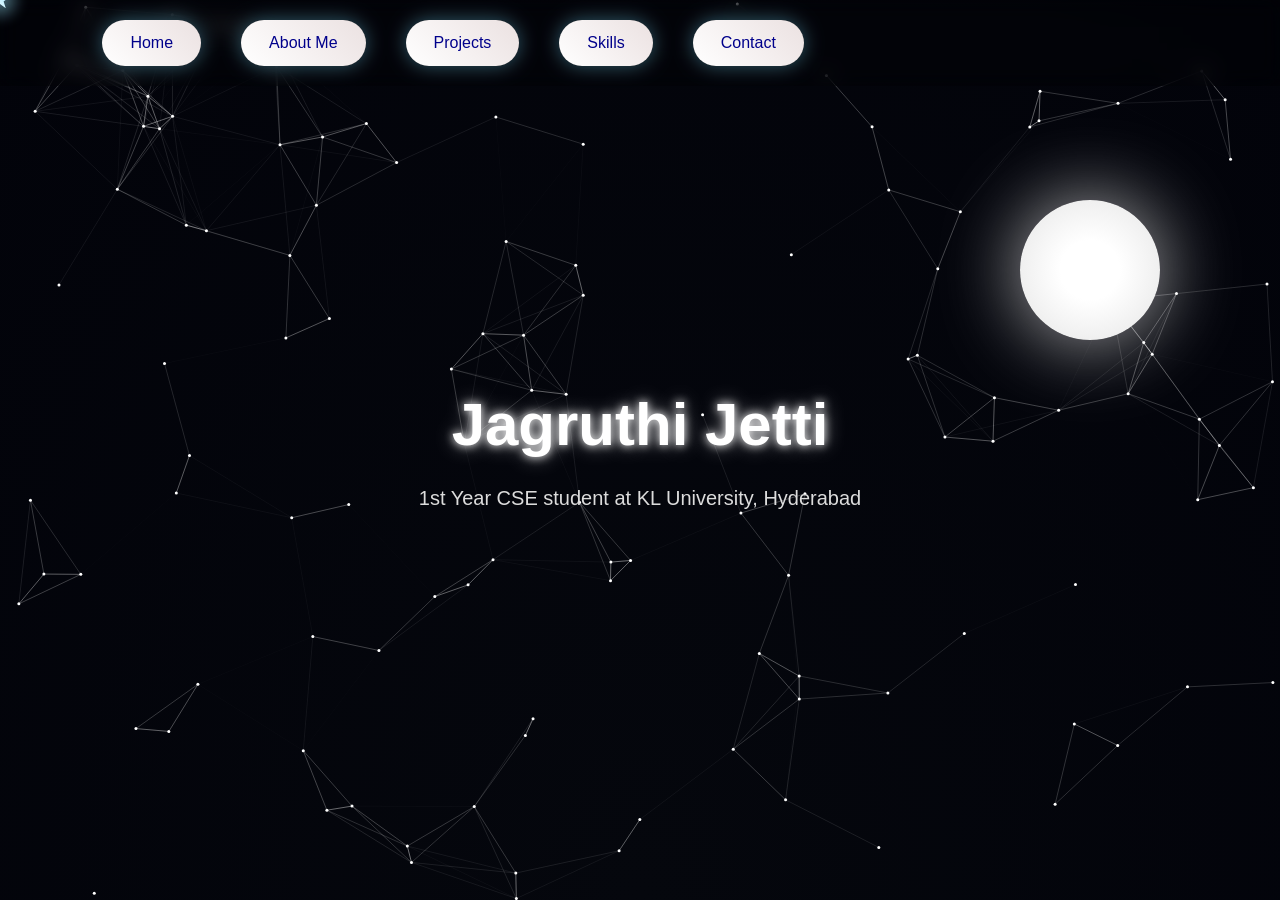
<file: index.html>
<!DOCTYPE html>
<html>
<head>
    <title>Portfolio</title>
    <link rel="stylesheet" href="style.css">
</head>

<body>
    <div class="cursor"></div>
    <div class="star-cursor"></div>
    <div class="star-glow"></div>
    <div class="moon"></div>
    <canvas id="constellation"></canvas>

<nav>
    <ul>
        <li><a href="index.html" class="magnetic">Home</a></li>
        <li><a href="aboutme.html" class="magnetic">About Me</a></li>
        <li><a href="projects.html" class="magnetic">Projects</a></li>
        <li><a href="skills.html" class="magnetic">Skills</a></li>
        <li><a href="contact.html" class="magnetic">Contact</a></li>
    </ul>
</nav>
<section class="hero">
    <h1>Jagruthi Jetti</h1>
    <br>
    <p>1st Year CSE student at KL University, Hyderabad</p>
    
</section>
<script src="space.js"></script>
</body>
</html>
</file>
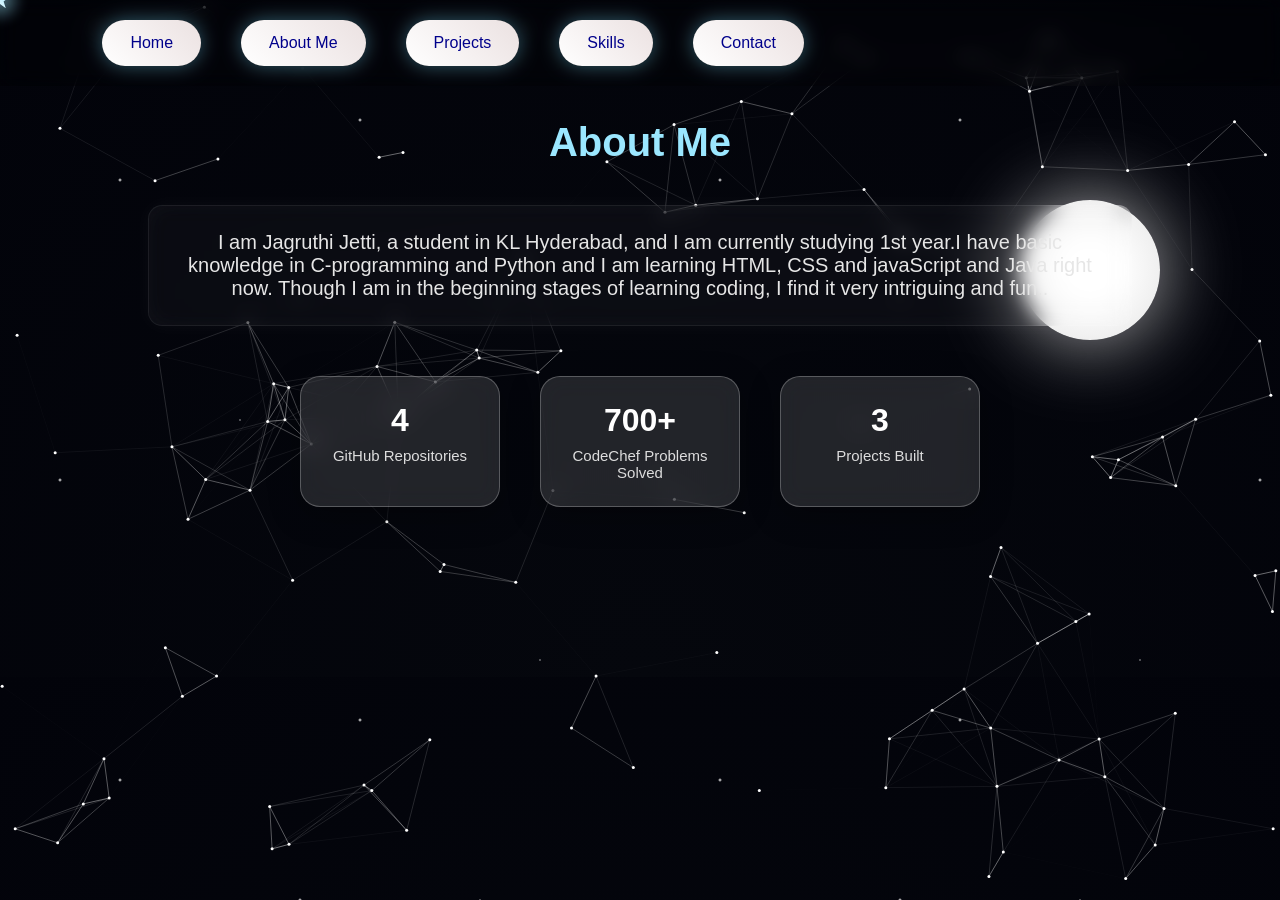
<file: aboutme.html>
<!DOCTYPE html>
<html>
<head>
<title>About Me</title>
<link rel="stylesheet" href="style.css">
</head>

<body>

<div class="star-cursor"></div>
<div class="star-glow"></div>
<canvas class="stars"></canvas>
<div class="moon"></div>    
<canvas id="constellation"></canvas>

<nav>
<ul>
<li><a href="index.html" class="magnetic">Home</a></li>
<li><a href="aboutme.html" class="magnetic">About Me</a></li>
<li><a href="projects.html" class="magnetic">Projects</a></li>
<li><a href="skills.html" class="magnetic">Skills</a></li>
<li><a href="contact.html" class="magnetic">Contact</a></li>
</ul>
</nav>

<section class="section">
<h2>About Me</h2>
<div class="card">
<p style="font-size: 20px;">I am Jagruthi Jetti, a student in KL Hyderabad, and I am currently studying 1st year.I have basic knowledge in C-programming and Python and I am learning HTML, CSS and javaScript and Java right now. Though I am in the beginning stages of learning coding, I find it very intriguing and fun..
</p>
</div>

<div class="stats-container">
    <div class="glass-card">
        <h3>4</h3>
        <p>GitHub Repositories</p>
    </div>
    <div class="glass-card">
        <h3>700+</h3>
        <p>CodeChef Problems Solved</p>
    </div>
    <div class="glass-card">
        <h3>3</h3>
        <p>Projects Built</p>
    </div>
</div>
</section>

<script src="space.js"></script>
</body>

</html>
</file>
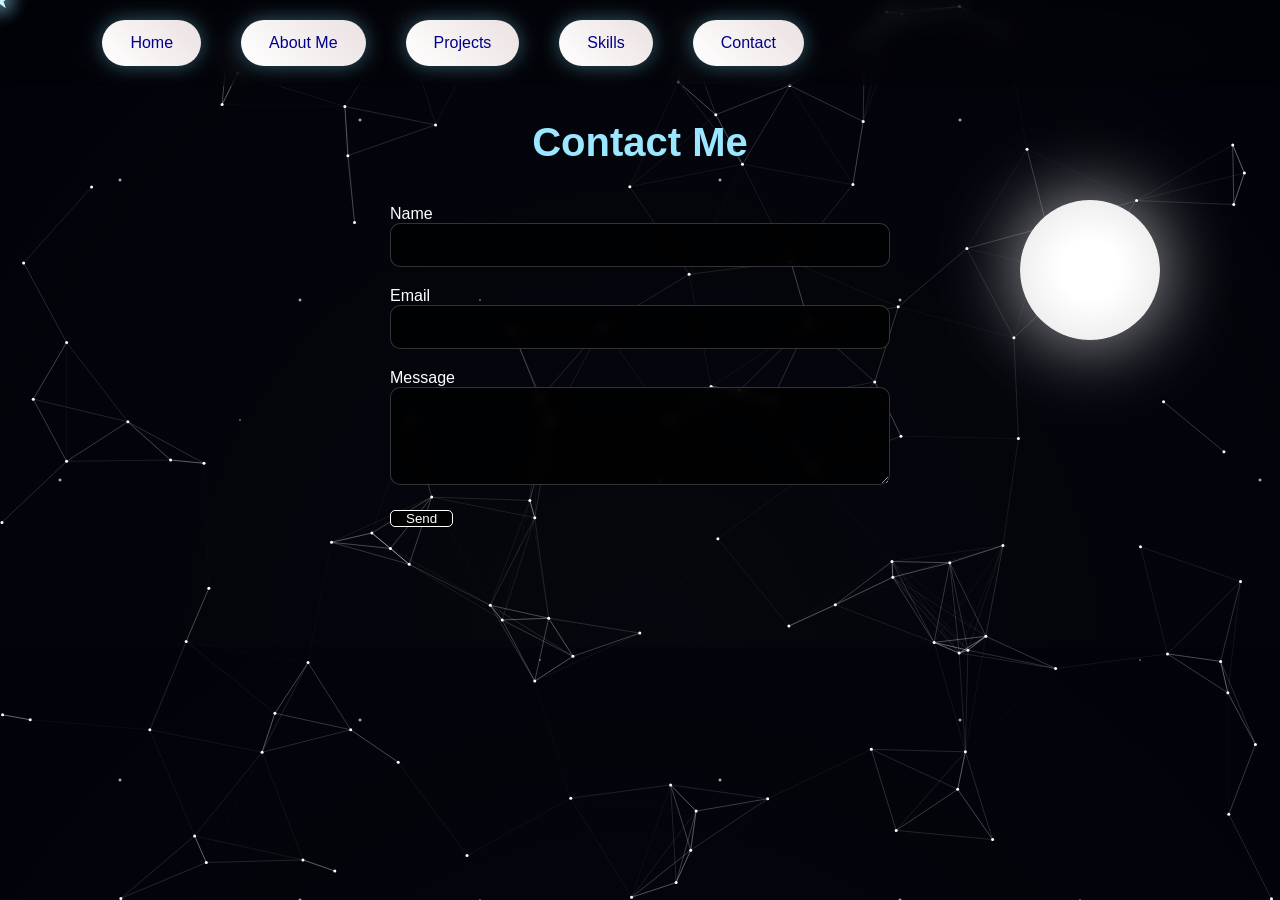
<file: contact.html>
<!DOCTYPE html>
<html>
<head>
<title>Contact</title>
<link rel="stylesheet" href="style.css">
</head>

<body>

<canvas class="stars"></canvas>
<div class="moon"></div>
<div class="star-cursor"></div>
<div class="star-glow"></div>
<canvas id="constellation"></canvas>
<nav>

<ul>
<li><a href="index.html" class="magnetic">Home</a></li>
<li><a href="aboutme.html" class="magnetic">About Me</a></li>
<li><a href="projects.html" class="magnetic">Projects</a></li>
<li><a href="skills.html" class="magnetic">Skills</a></li>
<li><a href="contact.html" class="magnetic">Contact</a></li>
</ul>

</nav>

<section class="section">

<h2>Contact Me</h2>
<form>
    <label>Name</label><br>
    <input type="text"><br>
    <label>Email</label><br>
    <input type="email"><br>
    <label>Message</label><br>
    <textarea rows="4" cols="30"></textarea><br>
    <button type="submit" class="submit">Send</button>
</form>

</section>

<script src="space.js"></script>
</body>

</html>
</file>
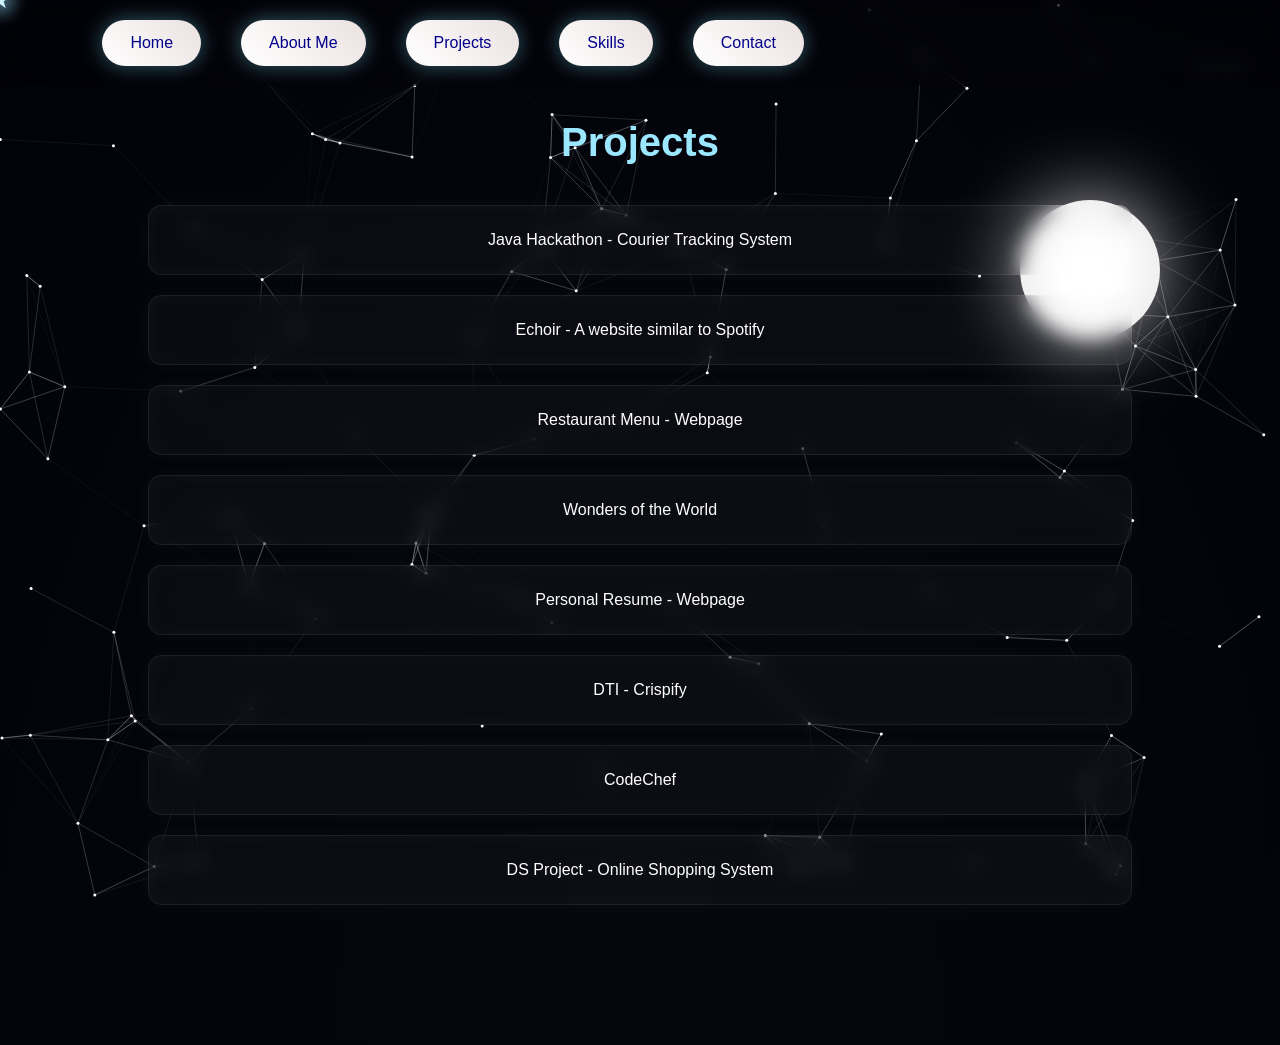
<file: projects.html>
<!DOCTYPE html>
<html>
<head>
<title>Projects</title>
<link rel="stylesheet" href="style.css">
</head>

<body>
<div class="cursor"></div>
<div class="star-cursor"></div>
<div class="star-glow"></div>
<div class="moon"></div>
<canvas id="constellation"></canvas>

<nav>


<ul>
<li><a href="index.html" class="magnetic">Home</a></li>
<li><a href="aboutme.html" class="magnetic">About Me</a></li>
<li><a href="projects.html" class="magnetic" >Projects</a></li>
<li><a href="skills.html" class="magnetic">Skills</a></li>
<li><a href="contact.html" class="magnetic">Contact</a></li>
</ul>

</nav>

<section class="section">

<h2>Projects</h2>

<div class="card"><a href="https://github.com/jagruthijetti/Courier-Parcel-Tracking-System/blob/main/ParcelStatus.java">Java Hackathon - Courier Tracking System</a></div>
<div class="card"><a href=" https://jagruthijetti.github.io/Echoir/">Echoir - A website similar to Spotify</a></div>
<div class="card"><a href="RestaurantMenu.html">Restaurant Menu - Webpage</a></div>
<div class="card"><a href="Wonders.html">Wonders of the World</a></div>
<div class="card"><a href="Resume.html">Personal Resume - Webpage</a></div>
<div class="card"><a href="https://www.figma.com/make/EQYTJ5U5sS2xhYxp9VAQUl/Crispify-Air-Fryer-Control-App?fullscreen=1&t=jWS13bNUU5dZIjB7-1">DTI - Crispify</a></div>
<div class="card"><a href="https://www.codechef.com/users/jagruthi_406">CodeChef</a></div>
<div class="card"><a href="https://github.com/jagruthijetti/Online-Shopping-System/blob/main/ECommerceSystem.java">DS Project - Online Shopping System</a></div>

</section>

<script src="space.js"></script>


</body>

</html>
</file>
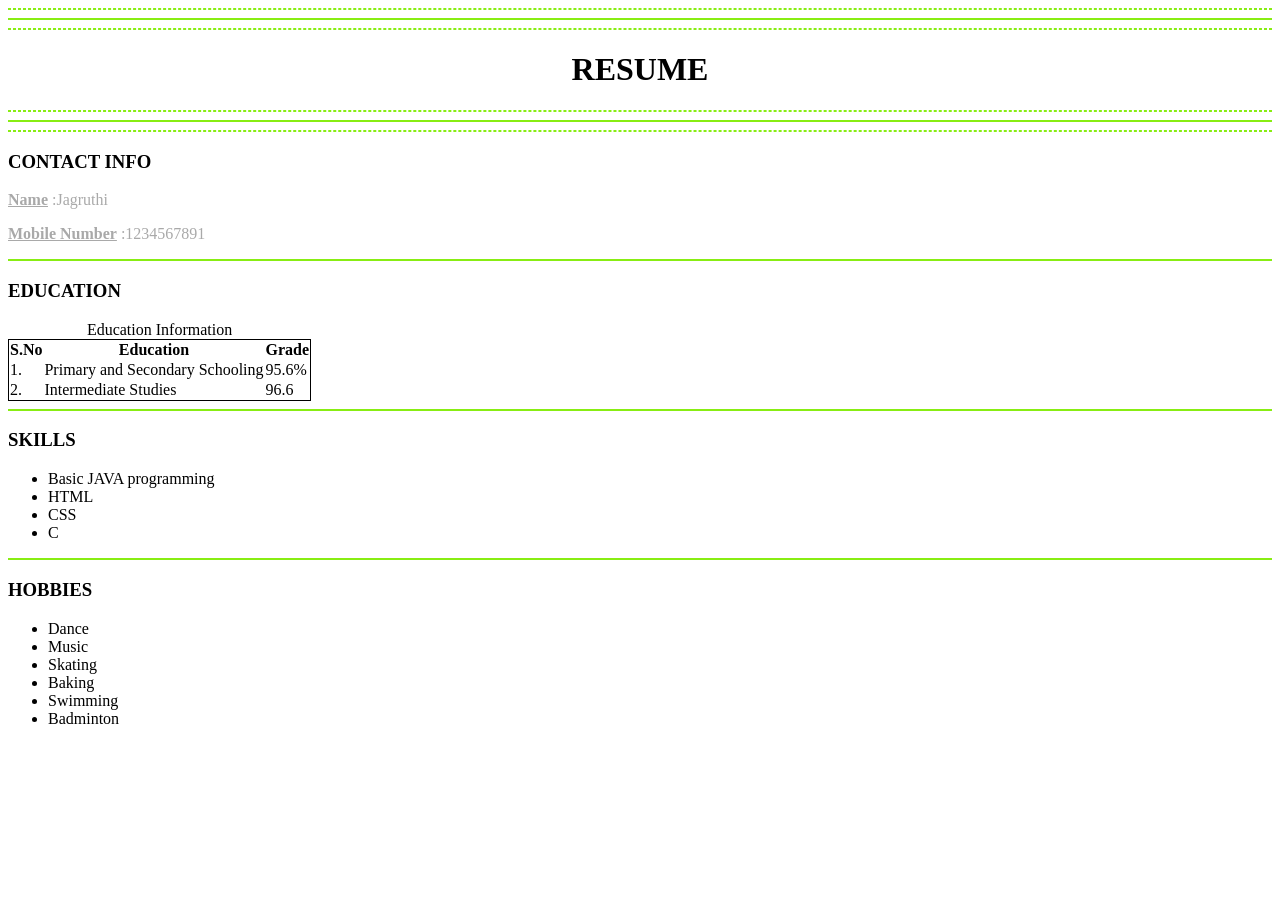
<file: Resume.html>
<!DOCTYPE html>
<html>
    <head>
        <title>Simple Resume</title>
    </head>
    <body>
            <hr style="border-style: dashed;color:  rgb(136, 237, 19);">
            <hr style="border-style: double;color: rgb(136, 237, 19);">
            <hr style="border-style: dashed;color: rgb(136, 237, 19);">
            <h1 style="text-align: center;"><bold>RESUME</bold></h1>
            <hr style="border-style: dashed;color: rgb(136, 237, 19);">
            <hr style="border-style: double; color: rgb(136, 237, 19);">
            <hr style="border-style: dashed;color: rgb(136, 237, 19);">
            <h3><b>CONTACT INFO</b></h3>
            <p style="color: darkgray;"><u><strong>Name</strong></u> :Jagruthi</p>
            <p style="color: darkgray;"><u><strong>Mobile Number</strong></u> :1234567891</p>
            <hr style="border-style: double; color: rgb(136, 237, 19);">
            <h3><b>EDUCATION</b></h3>
            <table style="border: 1px solid black; border-collapse: collapse;">
                <caption>Education Information</caption>
                <tr>
                    <th>S.No</th>
                    <th>Education</th>
                    <th>Grade</th>
                </tr>
                <tr>
                    <td>1.</th>
                    <td>Primary and Secondary Schooling</th>
                    <td>95.6%</th>
                </tr>
                <tr>
                    <td>2.</th>
                    <td>Intermediate Studies</th>
                    <td>96.6</th>
                </tr>
            </table>
            <hr style="border-style: double; color: rgb(136, 237, 19);">
            <h3><b>SKILLS</b></h3>
            <ul>
                <li>Basic JAVA programming</li>
                <li>HTML</li>
                <li>CSS</li>
                <li>C</li>
            </ul>
            <hr style="border-style: double; color: rgb(136, 237, 19);">
            <h3><b>HOBBIES</b></h3>
            <ul>
                <li>Dance</li>
                <li>Music</li>
                <li>Skating</li>
                <li>Baking</li>
                <li>Swimming</li>
                <li>Badminton</li>
            </ul>
    </body>
</html>
</file>
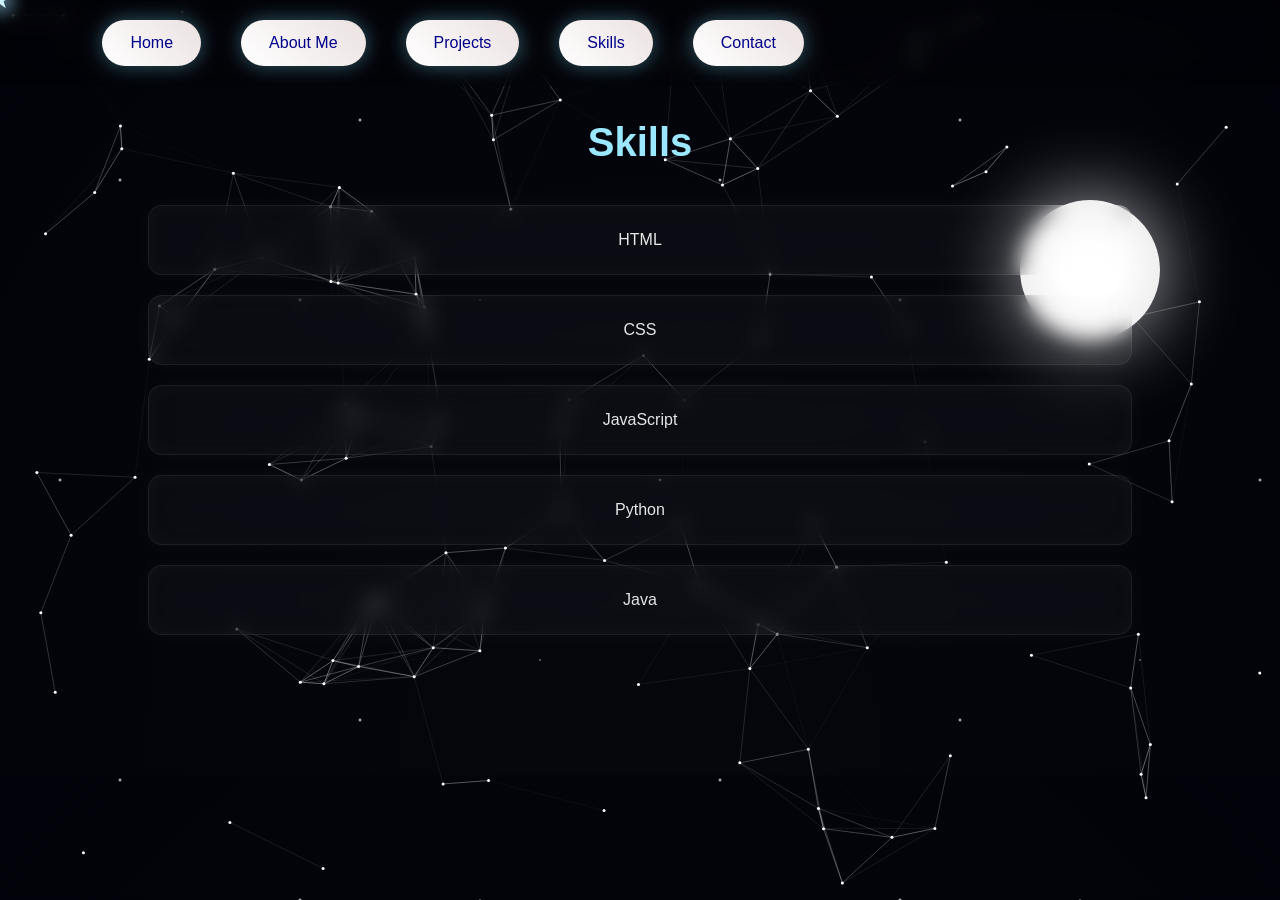
<file: skills.html>
<!DOCTYPE html>
<html>
<head>
<title>Skills</title>
<link rel="stylesheet" href="style.css">
</head>

<body>

<canvas class="stars"></canvas>
<div class="moon"></div>
<div class="star-cursor"></div>
<div class="star-glow"></div>
<canvas id="constellation"></canvas>

<nav>
<ul>
<li><a href="index.html" class="magnetic">Home</a></li>
<li><a href="aboutme.html" class="magnetic">About Me</a></li>
<li><a href="projects.html"  class="magnetic">Projects</a></li>
<li><a href="skills.html" class="magnetic">Skills</a></li>
<li><a href="contact.html" class="magnetic">Contact</a></li>
</ul>

</nav>

<section class="section">

<h2>Skills</h2>

<div class="card">HTML</div>
<div class="card">CSS</div>
<div class="card">JavaScript</div>
<div class="card">Python</div>
<div class="card">Java</div>

</section>

<script src="space.js"></script>
</body>

</html>
</file>
<file: style.css>
*{
    margin:0;
    padding:0;
    box-sizing:border-box;
    font-family: 'Segoe UI', sans-serif;
    cursor:none;
}

body{
    color:white;
    background: radial-gradient(ellipse at bottom,#05070d 0%,#02030a 100%);
    overflow-x:hidden;
}
/* Hide default cursor */
body{
    cursor:none;
}
/* MAIN STAR */
.star-cursor{
    position:fixed;
    width:20px;
    height:20px;
    pointer-events:none;
    z-index:9999;
    background:linear-gradient(45deg,#ffffff,#9be7ff);

    clip-path:polygon(
        50% 0%,
        61% 35%,
        98% 35%,
        68% 57%,
        79% 91%,
        50% 70%,
        21% 91%,
        32% 57%,
        2% 35%,
        39% 35%
    );
    box-shadow:
        0 0 8px #9be7ff,
        0 0 20px #9be7ff,
        0 0 40px rgba(155,231,255,0.7);
    transform:translate(-50%,-50%);
    animation:twinkle 2s infinite alternate;
}
/* SOFT GLOW */
.star-glow{
    position:fixed;
    width:40px;
    height:40px;
    border-radius:50%;
    pointer-events:none;
    z-index:9998;
    background:radial-gradient(circle,rgba(155,231,255,0.6),rgba(155,231,255,0.2),transparent);
    filter:blur(6px);
    transform:translate(-50%,-50%);
}
/* TWINKLE */
@keyframes twinkle{
    0%{
        transform:translate(-50%,-50%) scale(1) rotate(0deg);
    }
    100%{
        transform:translate(-50%,-50%) scale(1.2) rotate(20deg);
    }
}
/* NAVBAR */
nav{
    display:flex;
    justify-content:space-between;
    align-items:center;
    padding:20px 8%;
    position:fixed;
    width:100%;
    top:0;
    background:rgba(0,0,0,0.25);
    backdrop-filter:blur(10px);
    z-index:10;
}

.logo{
    font-size:22px;
    color:#8edbff;
    letter-spacing:2px;
}

nav ul{
    display:flex;
    gap:40px;
    list-style:none;
}
nav li{
    list-style:none;
}
nav a{
    color:white;
    text-decoration:none;
    transition:0.4s;
}
nav a:hover{
    color:#8edbff;
    text-shadow:0 0 15px #8edbff;
}
/* HERO */
.hero{
    height:100vh;
    display:flex;
    flex-direction:column;
    justify-content:center;
    align-items:center;
    text-align:center;
}
.hero h1{
    font-size:60px;
    text-shadow:0 0 20px #8edbff;
}
.hero p{
    margin-top:10px;
    color:#ccc;
}
/* SPACE CARDS */
.card{
    background:rgba(255,255,255,0.03);
    border:1px solid rgba(255,255,255,0.08);
    padding:25px;
    margin:20px;
    border-radius:14px;
    backdrop-filter:blur(10px);
    box-shadow:
        0 0 20px rgba(255,255,255,0.04),inset 0 0 25px rgba(255,255,255,0.03);
    transition:0.4s;
    color:#e6e6e6;
}
/* hover */
.card:hover{
    transform:translateY(-6px);
    box-shadow:0 0 35px rgba(255,255,255,0.12);
}
/* SECTIONS */
.section{
    padding:120px 10%;
    text-align:center;
}

.section h2{
    font-size:40px;
    margin-bottom:40px;
    color:#9be7ff;
}
/* MOON */
.moon{
    position:fixed;
    right:120px;
    top:200px;
    width:140px;
    height:140px;
    background:radial-gradient(circle,#fff 30%,#e4e4e4);
    border-radius:50%;
    box-shadow:0 0 80px rgba(255,255,255,0.7);
    z-index:-1;
}
/* SHOOTING STAR */
.shooting-star{
    position:fixed;
    top:0;
    left:50%;
    width:3px;
    height:3px;
    background:white;
    box-shadow:0 0 10px white,0 0 20px white;
    animation:shoot 6s linear infinite;
}
@keyframes shoot{
0%{
    transform:translate(0,0) rotate(45deg);
    opacity:1;
}
100%{
    transform:translate(-1200px,700px) rotate(45deg);
    opacity:0;
}
}
/* SCROLL ANIMATION */
.hidden{
    opacity:0;
    transform:translateY(50px);
    transition:all 1s;
}
.show{
    opacity:1;
    transform:translateY(0);
}
/* MOBILE */
@media(max-width:768px){

.hero h1{
font-size:38px;
}

nav ul{
gap:15px;
font-size:14px;
}

.section{
padding:100px 6%;
}

.moon{
width:90px;
height:90px;
}

}
/* SPACESHIP */

.spaceship{
position:fixed;
width:60px;
top:40%;
left:-100px;
z-index:-1;
animation:flyShip 30s linear infinite;
opacity:0.8;
}

@keyframes flyShip{

0%{
transform:translateX(0) rotate(10deg);
}

100%{
transform:translateX(120vw) rotate(10deg);
}

}
/* MAGNETIC BUTTON */

.magnetic{

display:inline-block;
padding:14px 28px;
border-radius:30px;
background:linear-gradient(45deg,white,rgb(235, 225, 225));
color:darkblue;
text-decoration:none;
transition:transform 0.2s ease;
box-shadow:0 0 20px rgba(125,226,255,0.4);
margin-left: 0px;

}
/* CURSOR STAR TRAIL */

.cursor-star{

position:fixed;

width:6px;
height:6px;

background:white;

clip-path:polygon(
50% 0%,
61% 35%,
98% 35%,
68% 57%,
79% 91%,
50% 70%,
21% 91%,
32% 57%,
2% 35%,
39% 35%
);

pointer-events:none;

z-index:9997;

animation:starFade 0.6s linear forwards;

}

@keyframes starFade{

0%{
opacity:1;
transform:scale(1);
}

100%{
opacity:0;
transform:scale(0.2);
}

}
/* METEOR */

.meteor{

position:fixed;

width:3px;
height:3px;

background:white;

border-radius:50%;

box-shadow:
0 0 8px white,
0 0 20px white,
0 0 40px white;

pointer-events:none;

z-index:-1;

animation:meteorFall linear forwards;

}

/* tail */

.meteor::after{

content:"";

position:absolute;

top:0;
left:0;

width:150px;
height:2px;

background:linear-gradient(
90deg,
white,
rgba(255,255,255,0)
);

transform:translateX(-150px);

}

@keyframes meteorFall{

0%{
transform:translate(0,0) rotate(45deg);
opacity:1;
}

100%{
transform:translate(-1000px,600px) rotate(45deg);
opacity:0;
}

}
/* HERO TEXT */

.hero h1{

font-size:60px;

transition:transform 0.4s ease, text-shadow 0.4s ease;

text-shadow:
0 0 10px white,
0 0 20px rgba(255,255,255,0.5);

}

/* HOVER EFFECT */

.hero h1:hover{

transform:scale(1.15);

text-shadow:
0 0 20px white,
0 0 40px white,
0 0 80px rgba(255,255,255,0.7);

}

/* subtitle */

.hero p{

font-size:20px;

color:#dcdcdc;

transition:transform 0.3s ease;

}

.hero p:hover{

transform:scale(1.1);

}
/* HERO TITLE */

.space-title{

font-size:60px;
letter-spacing:6px;
position:relative;
z-index:2;

}

/* LETTER STYLE */

.space-title span{

display:inline-block;
transition:transform 0.3s ease;

}

/* HOVER */

.space-title span:hover{

transform:scale(1.4) translateY(-6px);

}

/* EMITTED STAR */

.letter-star{

position:absolute;

width:4px;
height:4px;

background:white;

border-radius:50%;

box-shadow:
0 0 6px white,
0 0 12px white;

pointer-events:none;

animation:starBurst 0.8s linear forwards;

}

/* star animation */

@keyframes starBurst{

0%{
opacity:1;
transform:translate(0,0) scale(1);
}

100%{
opacity:0;
transform:translate(var(--x),var(--y)) scale(0.3);
}

}

/* CONSTELLATION CANVAS */

#constellation{

position:fixed;

top:0;
left:0;

width:100%;
height:100%;

pointer-events:none;

z-index:-2;

}
a{
    text-decoration: none;
    color: white;/* base text color */
    transition: transform 0.4s ease, text-shadow 0.4s ease;
}
a:hover{
    transform: scale(1.2); /* enlarges text */
  text-shadow:
    0 0 10px white,
    0 0 20px white,
    0 0 30px white,
    0 0 40px white;
}
/* --- Glow effect while typing --- */
form {
    display: inline-block;
    text-align: left;
    max-width: 500px;
    width: 100%;
}

form label {
    color: #ffffff;
    font-size: 16px;
}

form input, form textarea {
    width: 100%;
    padding: 12px;
    margin-bottom: 20px;
    border-radius: 10px;
    border: 1px solid rgba(255,255,255,0.2);
    background: rgba(0,0,0,0.8);
    color: #ffffff;
    font-size: 16px;
    backdrop-filter: blur(5px);
    transition: transform 0.3s ease, box-shadow 0.3s ease;
}
form input:focus, form textarea:focus {
    outline: none;
    transform: scale(1.02);
    box-shadow: 0 0 15px rgba(255,255,255,0.5);
}

/* Cursor Star Trail (tiny stars) */
.input-star {
    position: fixed;
    width: 6px;
    height: 6px;
    background: white;
    border-radius: 50%;
    pointer-events: none;
    z-index: 9999;
    animation:inputStarFade 0.6s linear forwards;
}

@keyframes inputStarFade {
    0% {
        opacity: 1;
        transform: scale(1) translate(0,0);
    }
    100% {
        opacity: 0;
        transform: scale(0.2) translate(var(--x), var(--y));
    }
}
.submit
{
    padding-left: 15px;
    padding-right:15px;
    background-color: black;
    color: white;
    align-items: center;
    border-radius: 5px;
    border: 0.2px solid #ffffff;
}
/* STAR FIELD */

.stars{
    position:fixed; 
    top:0;
    left:0;
    width:100%;
    height:100%;
    background:
    radial-gradient(2px 2px at 20% 30%, white, transparent),
    radial-gradient(1px 1px at 40% 70%, white, transparent),
    radial-gradient(2px 2px at 60% 20%, white, transparent),
    radial-gradient(1px 1px at 80% 50%, white, transparent),
    radial-gradient(2px 2px at 10% 80%, white, transparent),
    radial-gradient(1px 1px at 90% 10%, white, transparent),
    radial-gradient(2px 2px at 50% 50%, white, transparent);
    background-size:600px 600px;
    animation:starMove 200s linear infinite;
    z-index:-2;
}
@keyframes starMove{
    from{transform:translateY(0);}
    to{transform:translateY(-2000px);}
}
.stats-container{
display:flex;
justify-content:center;
gap:40px;
margin-top:50px;
flex-wrap:wrap;
z-index:6;
position:relative;
max-width:900px;
margin:50px auto
}

.glass-card{
width:200px;
padding:25px;
text-align:center;
background:rgba(255,255,255,0.12);
border-radius:20px;
backdrop-filter:blur(12px);
-webkit-backdrop-filter:blur(12px);
border:1px solid rgba(255,255,255,0.25);
box-shadow:0 8px 32px rgba(0,0,0,0.3);
color:white;
transition:0.3s;
}

.glass-card:hover{
transform:translateY(-8px);
box-shadow:0 15px 40px rgba(0,0,0,0.5);
}

.glass-card h3{
font-size:32px;
margin:0;
}

.glass-card p{
margin-top:8px;
font-size:15px;
color:#ddd;
}
.section{
position:relative;
z-index:5;
}
</file>
